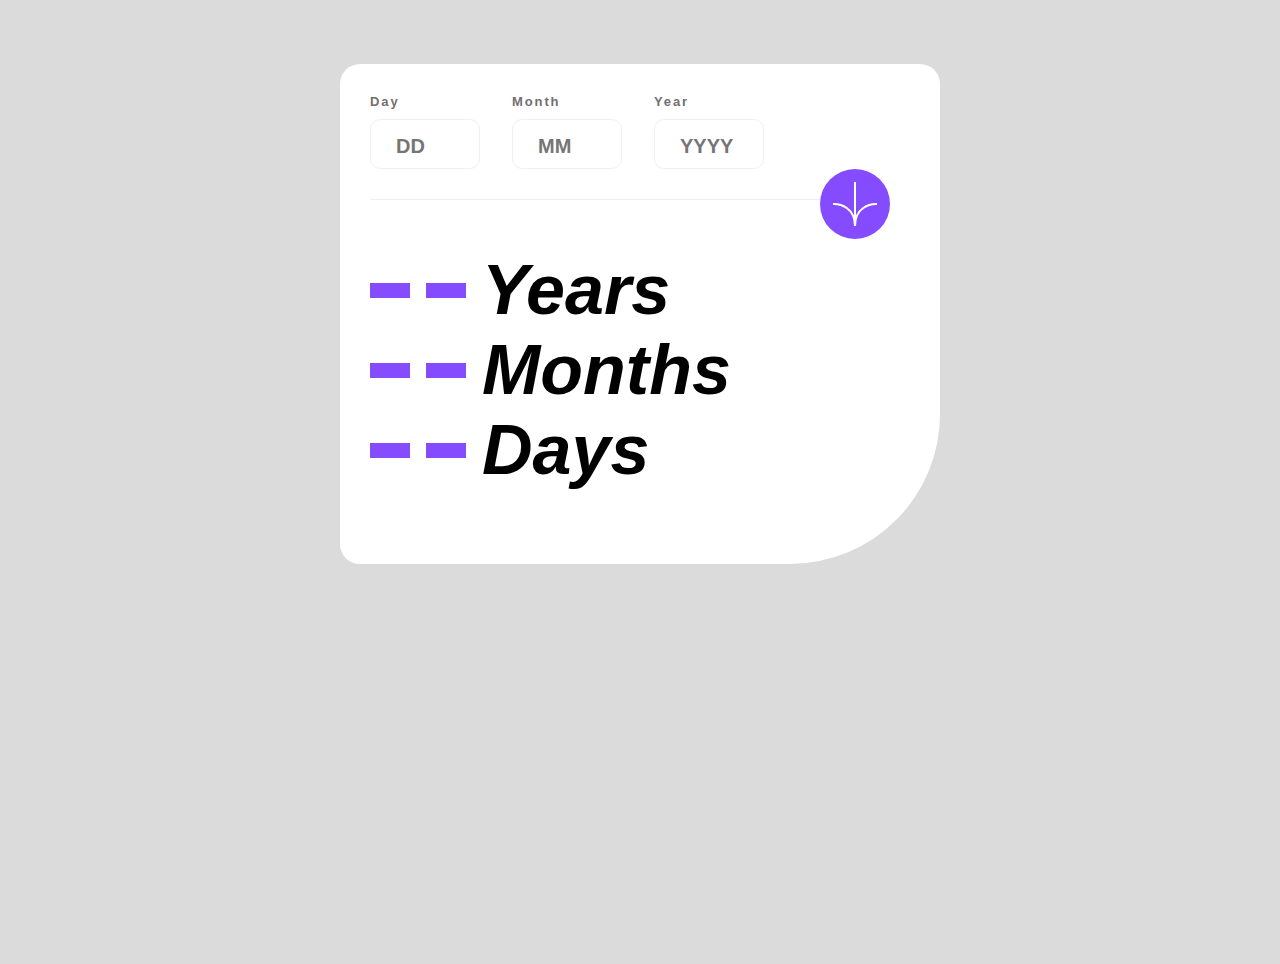
<file: index.html>
<!DOCTYPE html>
<html lang="en">
<head>
    <meta charset="UTF-8">
    <meta name="viewport" content="width=device-width, initial-scale=1.0">
    <title>Age Calaculater</title>
    <link rel="stylesheet" href="style.css">
</head>
<body>
    <div class="main-container">
        <div class="input-birthdate">
            <div class="day-container">
                <p class="day head">Day</p>
                <input type="number" class="in-day in" placeholder="DD" >
            </div>
            <div class="month-container">
                <p class="month head">Month</p>
                <input type="number" class="in-month in" placeholder="MM">
            </div>
            <div class="year-container">
                <p class="year head">Year</p>
                <input type="number" class="in-year in" placeholder="YYYY">
            </div>
        </div>
        <div class="arrow">
        
            <div class="line-break">
           
            </div>
           <div class="arrow-cir">
            <img src="./assets/icon-arrow.svg" alt="Hye" class="arrow-key">
           </div>
        </div>
        <div class="get-age-contain">
         
            <div class="getYear get">
                <div class="hhh h1">
                    <p class="ageYear gety"></p>
                    <p class="ageYear gety"></p>
                </div>
              
                <p class="headY heady"><i>Years</i></p>
            </div>
            <div class="getMonth get">
                <div class="hhh h2">
                    <p class="ageMonth gety"></p>
                    <p class="ageMonth gety"></p>
                </div>
                <p class="headY heady"><i>Months</i></p>
            </div>
            <div class="getDay get">
                <div class="hhh h3">
                    <p class="ageDay gety"></p>
                    <p class="ageDay gety"></p>
                </div>
                <p class="headY heady"><i>Days</i></p>
            </div>
        </div>

    </div> 
   
    <script src="script.js"></script>
</body>
</html>
</file>
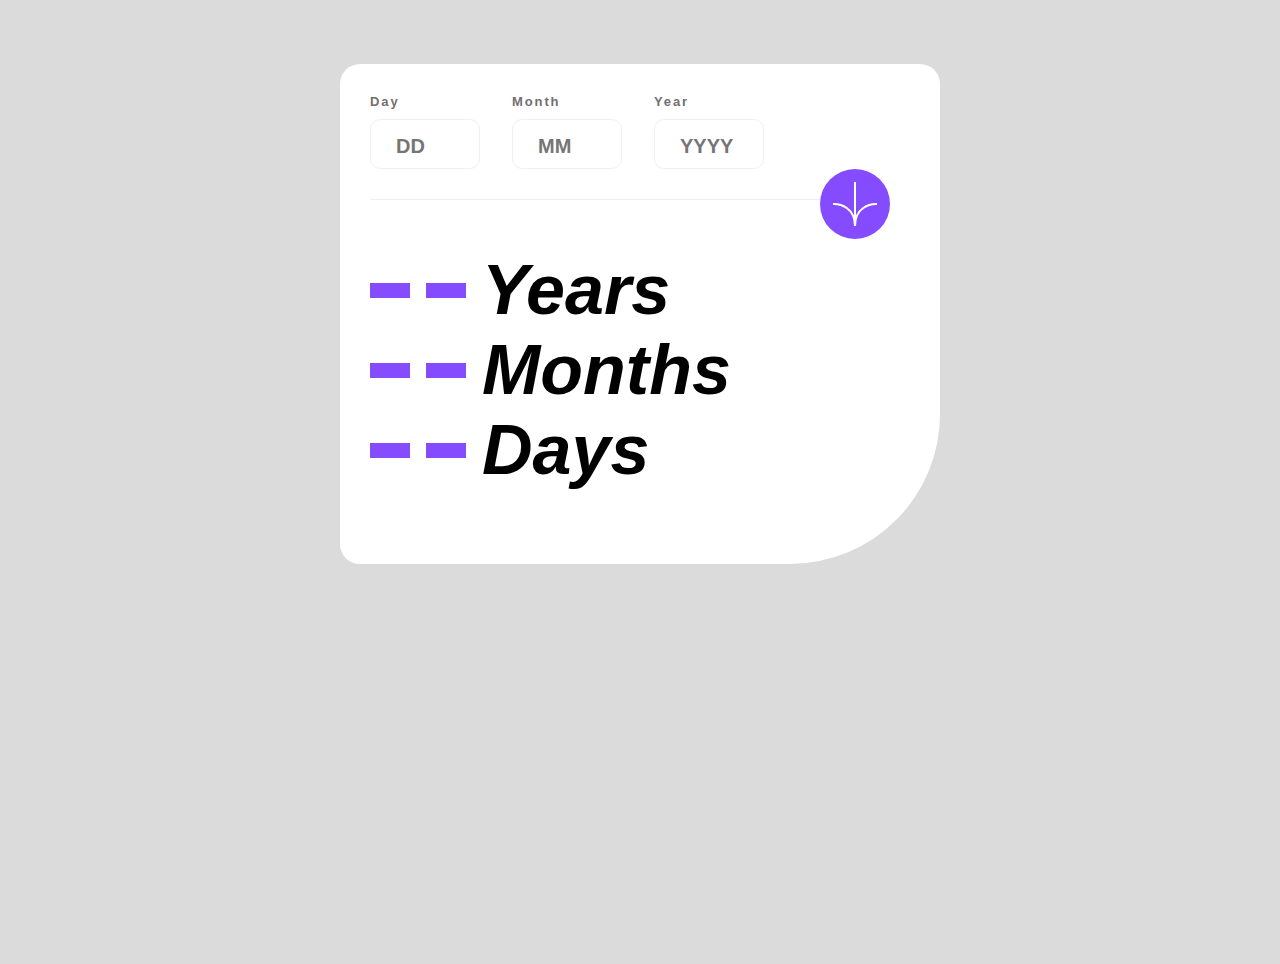
<file: agecal.html>
<!DOCTYPE html>
<html lang="en">
<head>
    <meta charset="UTF-8">
    <meta name="viewport" content="width=device-width, initial-scale=1.0">
    <title>Age Calaculater</title>
    <link rel="stylesheet" href="agecal.css">
</head>
<body>
    <div class="main-container">
        <div class="input-birthdate">
            <div class="day-container">
                <p class="day head">Day</p>
                <input type="number" class="in-day in" placeholder="DD" >
            </div>
            <div class="month-container">
                <p class="month head">Month</p>
                <input type="number" class="in-month in" placeholder="MM">
            </div>
            <div class="year-container">
                <p class="year head">Year</p>
                <input type="number" class="in-year in" placeholder="YYYY">
            </div>
        </div>
        <div class="arrow">
        
            <div class="line-break">
           
            </div>
           <div class="arrow-cir">
            <img src="./assets/icon-arrow.svg" alt="Hye" class="arrow-key">
           </div>
        </div>
        <div class="get-age-contain">
         
            <div class="getYear get">
                <div class="hhh h1">
                    <p class="ageYear gety"></p>
                    <p class="ageYear gety"></p>
                </div>
              
                <p class="headY heady"><i>Years</i></p>
            </div>
            <div class="getMonth get">
                <div class="hhh h2">
                    <p class="ageMonth gety"></p>
                    <p class="ageMonth gety"></p>
                </div>
                <p class="headY heady"><i>Months</i></p>
            </div>
            <div class="getDay get">
                <div class="hhh h3">
                    <p class="ageDay gety"></p>
                    <p class="ageDay gety"></p>
                </div>
                <p class="headY heady"><i>Days</i></p>
            </div>
        </div>

    </div> 
   
    <script src="agecal.js"></script>
</body>
</html>
</file>
<file: style.css>
*{
    margin: 0;
    padding: 0;
    box-sizing: border-box;
    font-family: sans-serif;
}
body{
    width: 100vw;
    height: 100vh;
    background-color:hsl(0, 0%, 86%);
    overflow: hidden;
}
.main-container{
    width: 600px;
    height:500px;
    background-color: white;
    margin: auto;
    border-top-left-radius:20px ;
    border-top-right-radius: 20px;
    border-bottom-left-radius:20px ;
    border-bottom-right-radius:150px ;
    margin-top: 5vw;
    padding: 30px;
}
input{
    padding:15px ;
    font-size: 25px;

}
.input-birthdate{
    display: flex;
    gap: 2rem;
    color: hsl(0, 1%, 44%);
}
.input-birthdate .head{
    font-size: small;
    font-weight: bolder;
    letter-spacing: 0.5mm;
    margin-bottom: 10px;
}
.input-birthdate .in{
    width: 110px;
    height: 50px;
    border: 1px solid  hsl(0, 0%, 94%);
    border-radius: 10px;
}
input::placeholder{
    font-size: 20px;
   font-weight: bolder;
    padding-left: 10px;

}
.line-break{
    width: 500px;
    height: 1px;
    background-color:  hsl(0, 0%, 94%);
    margin-top: 30px;
}
.arrow{
    position: relative;
}
.arrow-cir{
    background-color: hsl(259, 100%, 65%);
    width: 70px;
    height: 70px;
    border-radius: 50%;
   display: flex;
   align-items: center;
   justify-content: center;
   position: absolute;
   left: 450px;
top:-30px;
}
.get-age-contain{
    margin-top: 50px;
}
.get{
    display: flex;
    gap: 1rem;
    align-items: center;
  
}
.hhh{
    display: flex;
    gap: 1rem;
}
.gety
{
    width: 40px;
    height: 15px;
    background-color: hsl(259, 100%, 65%);
  
   
}

.heady{
    font-size: 70px;
    font-weight: bolder;
   
   

}
.headyy{
    font-size: 70px;
    font-weight: bolder;
color: hsl(259, 100%, 65%);



}
</file>
<file: agecal.css>
*{
    margin: 0;
    padding: 0;
    box-sizing: border-box;
    font-family: sans-serif;
}
body{
    width: 100vw;
    height: 100vh;
    background-color:hsl(0, 0%, 86%);
    overflow: hidden;
}
.main-container{
    width: 600px;
    height:500px;
    background-color: white;
    margin: auto;
    border-top-left-radius:20px ;
    border-top-right-radius: 20px;
    border-bottom-left-radius:20px ;
    border-bottom-right-radius:150px ;
    margin-top: 5vw;
    padding: 30px;
}
input{
    padding:15px ;
    font-size: 25px;

}
.input-birthdate{
    display: flex;
    gap: 2rem;
    color: hsl(0, 1%, 44%);
}
.input-birthdate .head{
    font-size: small;
    font-weight: bolder;
    letter-spacing: 0.5mm;
    margin-bottom: 10px;
}
.input-birthdate .in{
    width: 110px;
    height: 50px;
    border: 1px solid  hsl(0, 0%, 94%);
    border-radius: 10px;
}
input::placeholder{
    font-size: 20px;
   font-weight: bolder;
    padding-left: 10px;

}
.line-break{
    width: 500px;
    height: 1px;
    background-color:  hsl(0, 0%, 94%);
    margin-top: 30px;
}
.arrow{
    position: relative;
}
.arrow-cir{
    background-color: hsl(259, 100%, 65%);
    width: 70px;
    height: 70px;
    border-radius: 50%;
   display: flex;
   align-items: center;
   justify-content: center;
   position: absolute;
   left: 450px;
top:-30px;
}
.get-age-contain{
    margin-top: 50px;
}
.get{
    display: flex;
    gap: 1rem;
    align-items: center;
  
}
.hhh{
    display: flex;
    gap: 1rem;
}
.gety
{
    width: 40px;
    height: 15px;
    background-color: hsl(259, 100%, 65%);
  
   
}

.heady{
    font-size: 70px;
    font-weight: bolder;
   
   

}
.headyy{
    font-size: 70px;
    font-weight: bolder;
color: hsl(259, 100%, 65%);



}
</file>
